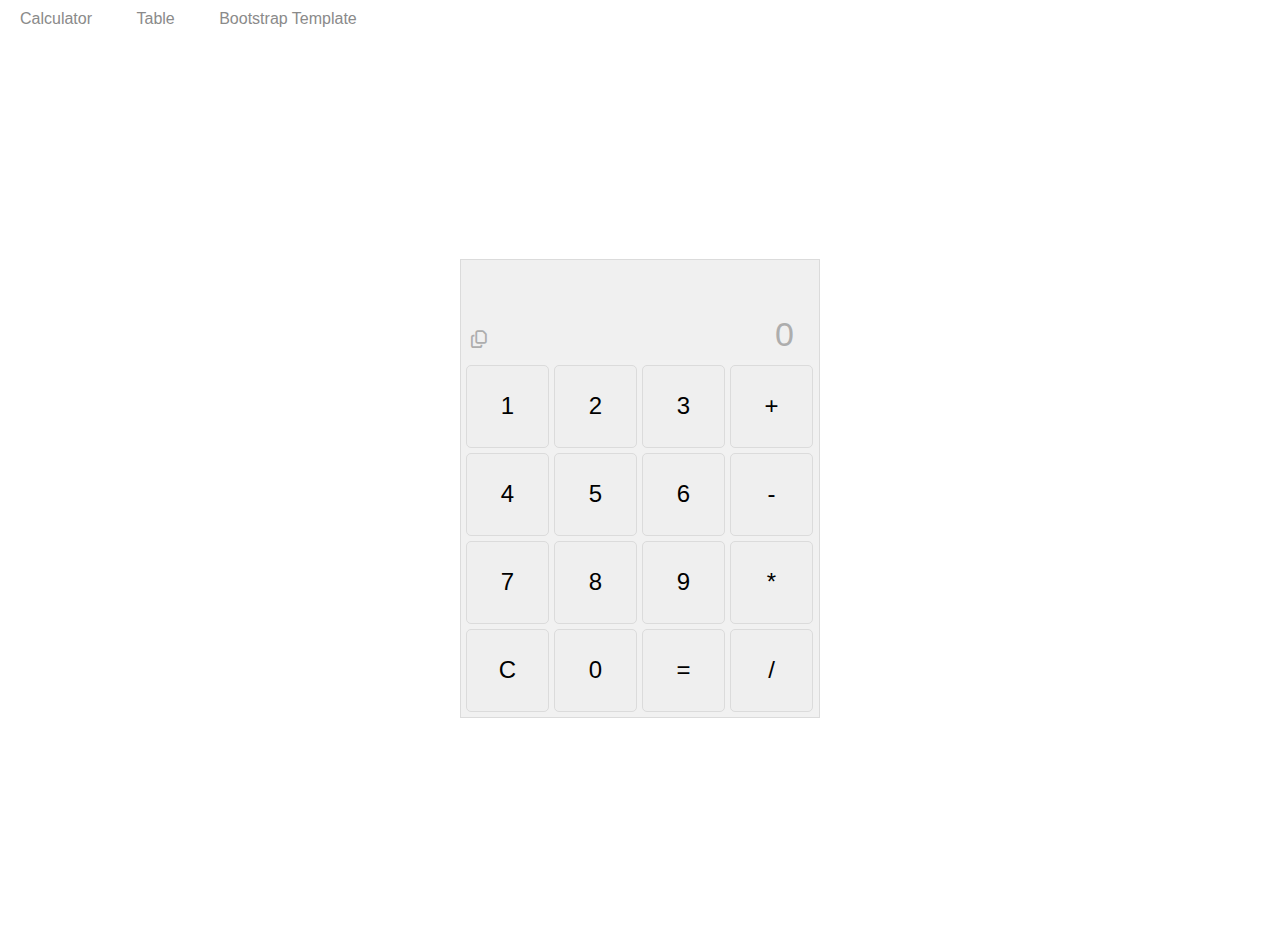
<file: index.html>
<!DOCTYPE html>
<html lang="en">
<head>
    <meta charset="UTF-8">
    <meta name="viewport" content="width=device-width, initial-scale=1.0">
    <link rel="stylesheet" href="https://cdnjs.cloudflare.com/ajax/libs/font-awesome/6.5.1/css/all.min.css"/>
    <link rel="stylesheet" href="style.css"/>
    <title>Calculator</title>
</head>
<body>
    <div class="navBar">
        <ul>
            <li><a href="index.html">Calculator</a></li>
            <li><a href="table.html">Table</a></li>
            <li><a href="bootstrap.html">Bootstrap Template</a></li>
        </ul>
    </div>
    <div class="container">
        <div class="calculator-box">
            <div class="display">
                <input type="text" name="formula" id="formula" disabled>
                <br>
                <span id="copy-button" title="Copy" onclick="copyAnswer()"><i class="fa-regular fa-copy"></i></span>
                <input type="text" name="answer" id="answer" value="0" disabled>
            </div>
            <table cellpadding="0" cellspacing="5">
                <tr>
                    <td><input type="button" id="" value="1" onclick="calculate(this.value)"></td>
                    <td><input type="button" id="" value="2" onclick="calculate(this.value)"></td>
                    <td><input type="button" id="" value="3" onclick="calculate(this.value)"></td>
                    <td><input type="button" id="" value="+" onclick="calculate(this.value)"></td>
                </tr>
                <tr>
                    <td><input type="button" id="" value="4" onclick="calculate(this.value)"></td>
                    <td><input type="button" id="" value="5" onclick="calculate(this.value)"></td>
                    <td><input type="button" id="" value="6" onclick="calculate(this.value)"></td>
                    <td><input type="button" id="" value="-" onclick="calculate(this.value)"></td>
                </tr>
                <tr>
                    <td><input type="button" id="" value="7" onclick="calculate(this.value)"></td>
                    <td><input type="button" id="" value="8" onclick="calculate(this.value)"></td>
                    <td><input type="button" id="" value="9" onclick="calculate(this.value)"></td>
                    <td><input type="button" id="" value="*" onclick="calculate(this.value)"></td>
                </tr>
                <tr>
                    <td><input type="button" id="" value="C" onclick="calculate(this.value)"></td>
                    <td><input type="button" id="" value="0" onclick="calculate(this.value)"></td>
                    <td><input type="button" id="" value="=" onclick="calculate(this.value)"></td>
                    <td><input type="button" id="" value="/" onclick="calculate(this.value)"></td>
                </tr>
            </table>
        </div>
    </div>
    <script src="calcScript.js"></script>
</body>
</html>
</file>
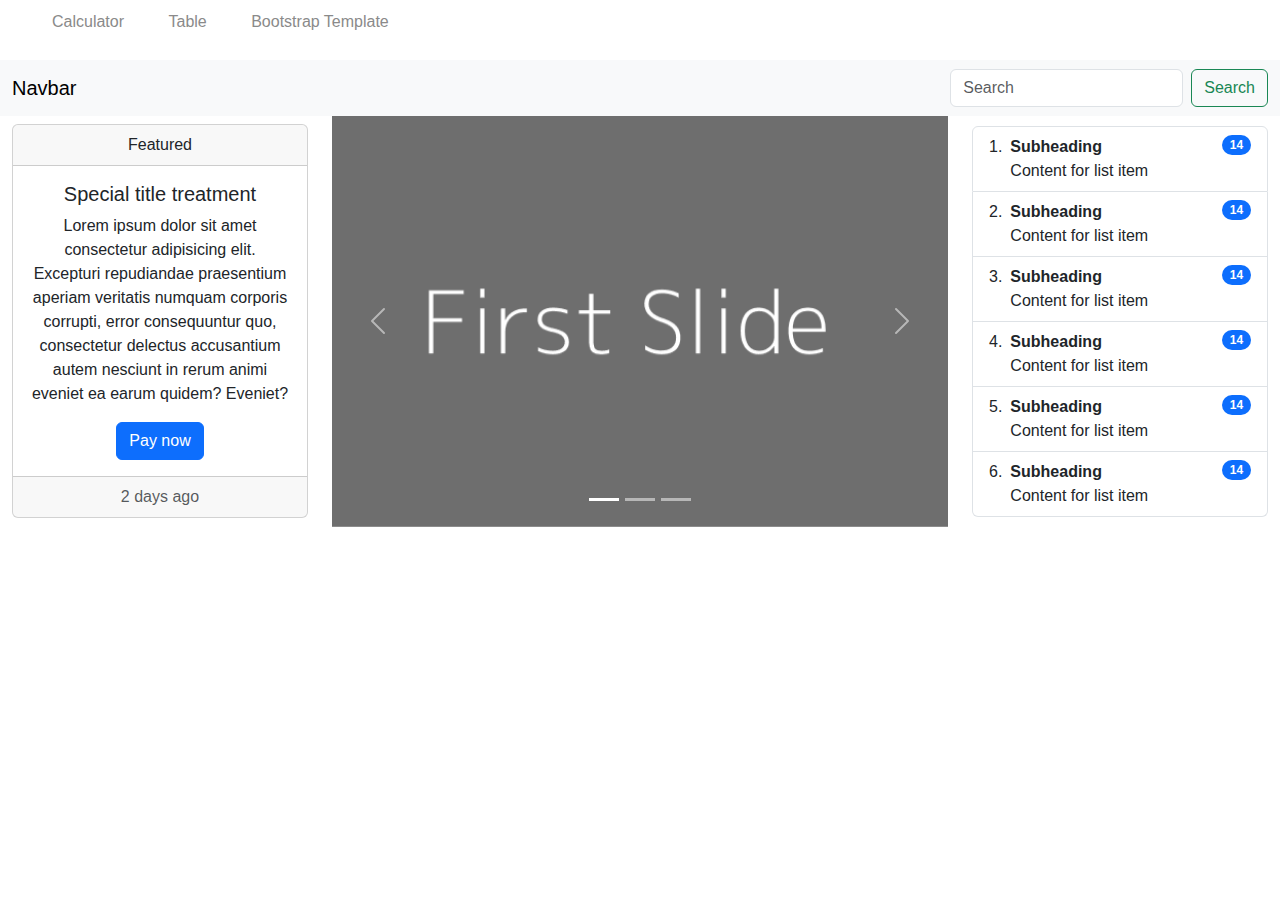
<file: bootstrap.html>
<!DOCTYPE html>
<html lang="en">
<head>
    <meta charset="UTF-8">
    <meta name="viewport" content="width=device-width, initial-scale=1.0">
    <link href="https://cdn.jsdelivr.net/npm/bootstrap@5.3.3/dist/css/bootstrap.min.css" rel="stylesheet"/>
    <script src="https://cdn.jsdelivr.net/npm/bootstrap@5.3.3/dist/js/bootstrap.bundle.min.js"></script>
    <link rel="stylesheet" href="style.css"/>
    <title>Bootstrap</title>
</head>
<body>
  <div class="navBar">
    <ul>
        <li><a href="index.html">Calculator</a></li>
        <li><a href="table.html">Table</a></li>
        <li><a href="bootstrap.html">Bootstrap Template</a></li>
    </ul>
  </div>
    <nav class="navbar bg-body-tertiary">
        <div class="container-fluid">
            <a class="navbar-brand">Navbar</a>
            <form class="d-flex" role="search">
                <input class="form-control me-2" type="search" placeholder="Search" aria-label="Search">
                <button class="btn btn-outline-success" type="submit">Search</button>
            </form>
        </div>
    </nav>

    <div class="container-fluid">
        <div class="row">
            <div class="col-md-3 align-self-center">
                <div class="card text-center">
                    <div class="card-header">
                      Featured
                    </div>
                    <div class="card-body">
                      <h5 class="card-title">Special title treatment</h5>
                      <p class="card-text">Lorem ipsum dolor sit amet consectetur adipisicing elit. Excepturi repudiandae praesentium aperiam veritatis numquam corporis corrupti, error consequuntur quo, consectetur delectus accusantium autem nesciunt in rerum animi eveniet ea earum quidem? Eveniet?</p>
                      <a href="upi://pay?pa=yourUPIid@ybl&am=400&cu=INR" class="btn btn-primary">Pay now</a>
                    </div>
                    <div class="card-footer text-body-secondary">
                      2 days ago
                    </div>
                  </div>
            </div>

            <div class="col-md-6">
                <div id="carouselExampleIndicators" class="carousel slide">
                    <div class="carousel-indicators">
                      <button type="button" data-bs-target="#carouselExampleIndicators" data-bs-slide-to="0" class="active" aria-current="true" aria-label="Slide 1"></button>
                      <button type="button" data-bs-target="#carouselExampleIndicators" data-bs-slide-to="1" aria-label="Slide 2"></button>
                      <button type="button" data-bs-target="#carouselExampleIndicators" data-bs-slide-to="2" aria-label="Slide 3"></button>
                    </div>
                    <div class="carousel-inner">
                      <div class="carousel-item active">
                        <img src="assets/slide1.png" class="d-block w-100" alt="...">
                      </div>
                      <div class="carousel-item">
                        <img src="assets/slide2.png" class="d-block w-100" alt="...">
                      </div>
                      <div class="carousel-item">
                        <img src="assets/slide3.png" class="d-block w-100" alt="...">
                      </div>
                    </div>
                    <button class="carousel-control-prev" type="button" data-bs-target="#carouselExampleIndicators" data-bs-slide="prev">
                      <span class="carousel-control-prev-icon" aria-hidden="true"></span>
                      <span class="visually-hidden">Previous</span>
                    </button>
                    <button class="carousel-control-next" type="button" data-bs-target="#carouselExampleIndicators" data-bs-slide="next">
                      <span class="carousel-control-next-icon" aria-hidden="true"></span>
                      <span class="visually-hidden">Next</span>
                    </button>
                  </div>
            </div>

            <div class="col-md-3 align-self-center">
                <ol class="list-group list-group-numbered">
                    <li class="list-group-item d-flex justify-content-between align-items-start">
                      <div class="ms-2 me-auto">
                        <div class="fw-bold">Subheading</div>
                        Content for list item
                      </div>
                      <span class="badge text-bg-primary rounded-pill">14</span>
                    </li>
                    <li class="list-group-item d-flex justify-content-between align-items-start">
                      <div class="ms-2 me-auto">
                        <div class="fw-bold">Subheading</div>
                        Content for list item
                      </div>
                      <span class="badge text-bg-primary rounded-pill">14</span>
                    </li>
                    <li class="list-group-item d-flex justify-content-between align-items-start">
                      <div class="ms-2 me-auto">
                        <div class="fw-bold">Subheading</div>
                        Content for list item
                      </div>
                      <span class="badge text-bg-primary rounded-pill">14</span>
                    </li>
                    <li class="list-group-item d-flex justify-content-between align-items-start">
                      <div class="ms-2 me-auto">
                        <div class="fw-bold">Subheading</div>
                        Content for list item
                      </div>
                      <span class="badge text-bg-primary rounded-pill">14</span>
                    </li>
                    <li class="list-group-item d-flex justify-content-between align-items-start">
                      <div class="ms-2 me-auto">
                        <div class="fw-bold">Subheading</div>
                        Content for list item
                      </div>
                      <span class="badge text-bg-primary rounded-pill">14</span>
                    </li>
                    <li class="list-group-item d-flex justify-content-between align-items-start">
                      <div class="ms-2 me-auto">
                        <div class="fw-bold">Subheading</div>
                        Content for list item
                      </div>
                      <span class="badge text-bg-primary rounded-pill">14</span>
                    </li>
                  </ol>
            </div>
        </div>
    </div>
</body>
</html>
</file>
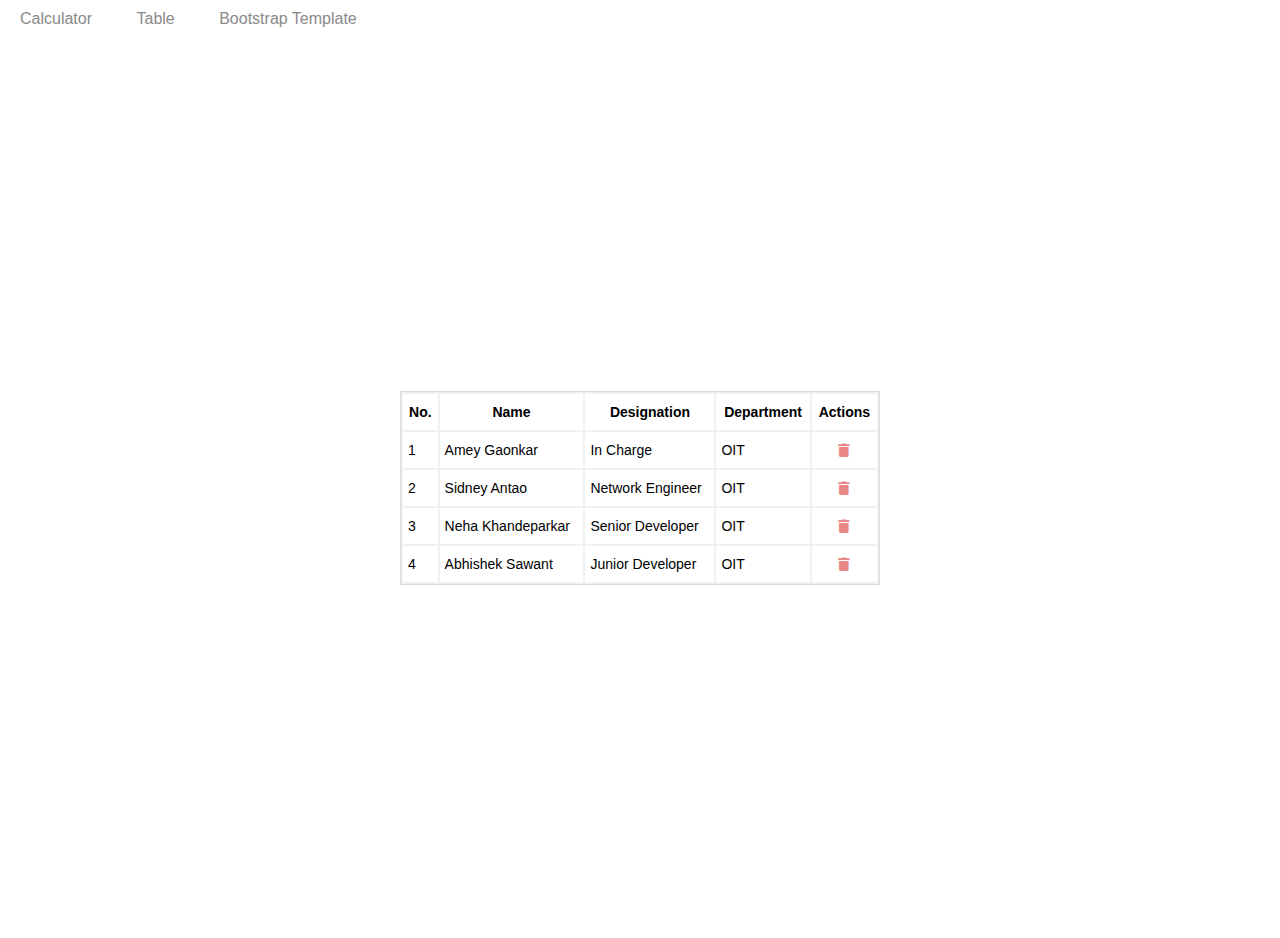
<file: table.html>
<!DOCTYPE html>
<html lang="en">
<head>
    <meta charset="UTF-8">
    <meta name="viewport" content="width=device-width, initial-scale=1.0">
    <link rel="stylesheet" href="https://cdnjs.cloudflare.com/ajax/libs/font-awesome/6.5.1/css/all.min.css"/>
    <link rel="stylesheet" href="style.css"/>
    <title>Calculator</title>
</head>
<body>
    <div class="navBar">
        <ul>
            <li><a href="index.html">Calculator</a></li>
            <li><a href="table.html">Table</a></li>
            <li><a href="bootstrap.html">Bootstrap Template</a></li>
        </ul>
    </div>
    <div class="container">
        <div class="table-box" id="render-table">
            
        </div>
    </div>
    <script src="tableScript.js"></script>
</body>
</html>
</file>
<file: style.css>
*{
    padding: 0;
    margin: 0;
    box-sizing: border-box;
    font-family: sans-serif;
}

body{
    height: 100vh;
}

.navBar ul{
    list-style-type: none;
}

.navBar ul li{
    display: inline-block;
    padding: 5px 10px;
    margin: 5px 10px;
    position: relative;
}

.navBar ul li a{
    text-decoration: none;
    font-family: sans-serif;
    color: #8a8a8a;
    transition: 250ms ease-out;
}

.navBar ul li::after{
    content: "";
    position: absolute;
    bottom: 0;
    left: 0;
    width: 0;
    height: 2px;
    background-color: #2da59f;
    transition: width 250ms ease-out;
}

.navBar ul li:hover a{
    color: #000000;
}

.navBar ul li:hover:after{
    width: 100%;
}

.container{
    height: 100%;
    display: flex;
    justify-content: center;
    align-items: center;
}

.calculator-box{
    width: 360px;
    height: auto;
    background-color: #f1f1f1;
    border: 1px solid #dbdbdb;
}

.display{
    position: relative;
}

input[type=text]{
    width: 100%;
    height: 50px;
    padding: 15px 25px;
    border: none;
    font-size: 24px;
}

#answer{
    text-align: right;
    font-size: 34px;
    color: #adadad;
}

input[type=button]{
    width: 83px;
    height: 83px;
    font-size: 24px;
    border: solid 1px #dbdbdb;
    border-radius: 5px;
}

input[type=button]:hover{
    background-color: #dbdbdb;
    box-shadow: 1px 2px 5px #00000054;
    transition: 150ms ease-in;
}

#copy-button{
    font-size: 18px;
    color: #adadad;
    position: absolute;
    top: 70px;
    left: 10px;
    transition: 100ms ease-in;
}

#copy-button:hover{
    color: #636363;
}

.table-box{
    width: 480px;
    height: auto;
    background-color: #f1f1f1;
    border: 1px solid #dbdbdb;
}

.disabled-text{
    color: #adadad;
    padding: 10px 8px;
}

.tableList{
    width: 100%;
    font-size: 14px;
    border: 0;
}

.tableList tr td, .tableList tr th{
    background-color: #ffffff;
    padding: 10px 5px;
}

.deleteButton{
    background: none;
    border: none;
    color: #e98787;
    transition: color 100ms ease-in;
}

.deleteButton:hover{
    color: #bd1717;
}
</file>
